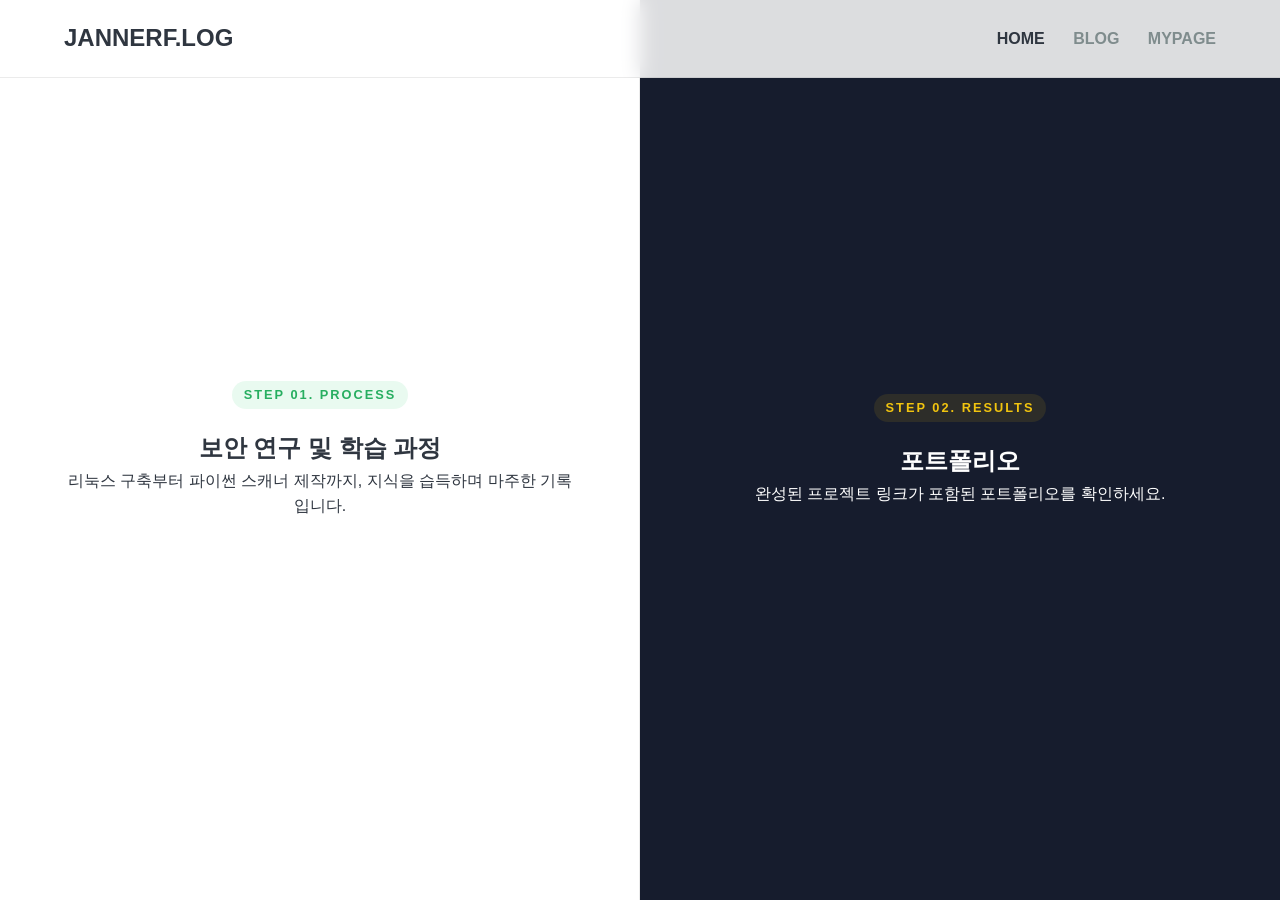
<file: index.html>
<!doctype html>
<html lang="ko">
  <head>
    <meta charset="UTF-8" />
    <meta name="viewport" content="width=device-width, initial-scale=1.0" />
    <title>JANNERF.LOG</title>
    <link rel="stylesheet" href="style.css" />
  </head>
  <body class="index-page">
    <header class="blog-header">
      <div class="header-container">
        <a href="index.html" class="blog-logo">JANNERF.LOG</a>
        <nav class="blog-nav">
          <a href="index.html" class="active">HOME</a>
          <a href="blog-home.html">BLOG</a>
          <a href="mypage.html">MYPAGE</a>
        </nav>
      </div>
    </header>

    <main class="index-main">
      <div class="selector-container">
        <div
          class="mega-card process-card"
          onclick="expandCard(this, 'blog-home.html')"
        >
          <div class="card-content">
            <span class="card-tag">STEP 01. PROCESS</span>
            <h2>보안 연구 및 학습 과정</h2>
            <p>
              리눅스 구축부터 파이썬 스캐너 제작까지, 지식을 습득하며 마주한
              기록입니다.
            </p>
          </div>
          <div class="card-bg"></div>
        </div>

        <div
          class="mega-card result-card"
          onclick="expandCard(this, 'portfolio.html')"
        >
          <div class="card-content">
            <span class="card-tag">STEP 02. RESULTS</span>
            <h2>포트폴리오</h2>
            <p>완성된 프로젝트 링크가 포함된 포트폴리오를 확인하세요.</p>
          </div>
          <div class="card-bg"></div>
        </div>
      </div>
    </main>

    <script>
      function expandCard(element, url) {
        if (document.body.classList.contains('is-expanding')) return

        element.classList.add('expanded')
        document.body.classList.add('is-expanding')

        // 이동 전 부드러운 페이드아웃 효과를 위해 시간차를 둠
        setTimeout(() => {
          window.location.href = url
        }, 750)
      }
    </script>
  </body>
</html>
</file>
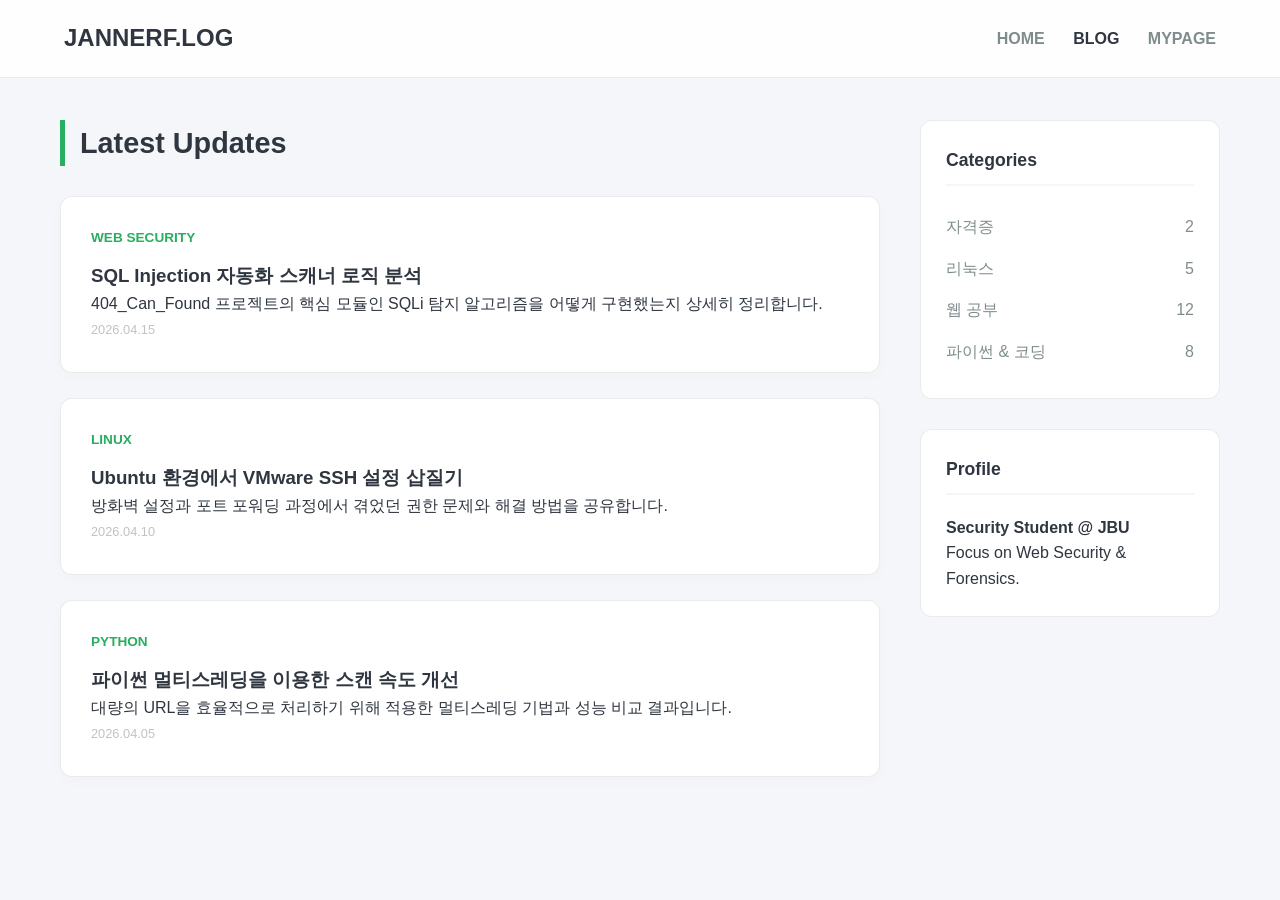
<file: blog-home.html>
<!doctype html>
<html lang="ko">
  <head>
    <meta charset="UTF-8" />
    <meta name="viewport" content="width=device-width, initial-scale=1.0" />
    <title>JANNERF.LOG | BLOG</title>
    <link rel="stylesheet" href="style.css" />
  </head>
  <body class="blog-page">
    <header class="blog-header" id="mainHeader">
      <div class="header-container">
        <a href="index.html" class="blog-logo">JANNERF.LOG</a>
        <nav class="blog-nav">
          <a href="index.html">HOME</a>
          <a href="blog-home.html" class="active">BLOG</a>
          <a href="mypage.html">MYPAGE</a>
        </nav>
      </div>
    </header>

    <main class="blog-container">
      <section class="main-content">
        <h2 class="section-title">Latest Updates</h2>

        <div class="post-grid">
          <article
            class="post-card"
            onclick="location.href = 'post-detail.html'"
          >
            <div class="post-tag">WEB SECURITY</div>
            <h3>SQL Injection 자동화 스캐너 로직 분석</h3>
            <p>
              404_Can_Found 프로젝트의 핵심 모듈인 SQLi 탐지 알고리즘을 어떻게
              구현했는지 상세히 정리합니다.
            </p>
            <span class="post-date">2026.04.15</span>
          </article>

          <article class="post-card" onclick="location.href = '#'">
            <div class="post-tag">LINUX</div>
            <h3>Ubuntu 환경에서 VMware SSH 설정 삽질기</h3>
            <p>
              방화벽 설정과 포트 포워딩 과정에서 겪었던 권한 문제와 해결 방법을
              공유합니다.
            </p>
            <span class="post-date">2026.04.10</span>
          </article>

          <article class="post-card" onclick="location.href = '#'">
            <div class="post-tag">PYTHON</div>
            <h3>파이썬 멀티스레딩을 이용한 스캔 속도 개선</h3>
            <p>
              대량의 URL을 효율적으로 처리하기 위해 적용한 멀티스레딩 기법과
              성능 비교 결과입니다.
            </p>
            <span class="post-date">2026.04.05</span>
          </article>
        </div>
      </section>

      <aside class="sidebar">
        <div class="sidebar-widget">
          <h3 class="widget-title">Categories</h3>
          <ul class="category-list">
            <li>
              <a href="#">자격증 <span>2</span></a>
            </li>
            <li>
              <a href="#">리눅스 <span>5</span></a>
            </li>
            <li>
              <a href="#">웹 공부 <span>12</span></a>
            </li>
            <li>
              <a href="#">파이썬 & 코딩 <span>8</span></a>
            </li>
          </ul>
        </div>

        <div class="sidebar-widget">
          <h3 class="widget-title">Profile</h3>
          <p class="profile-text">
            <strong>Security Student @ JBU</strong><br />
            Focus on Web Security & Forensics.
          </p>
        </div>
      </aside>
    </main>

    <script>
      // 스크롤 시 헤더 그림자 효과
      window.addEventListener('scroll', () => {
        const header = document.getElementById('mainHeader')
        if (window.scrollY > 20) {
          header.style.boxShadow = '0 4px 20px rgba(0, 0, 0, 0.08)'
          header.style.padding = '1rem 5%'
        } else {
          header.style.boxShadow = 'none'
          header.style.padding = '1.2rem 5%'
        }
      })
    </script>
  </body>
</html>
</file>
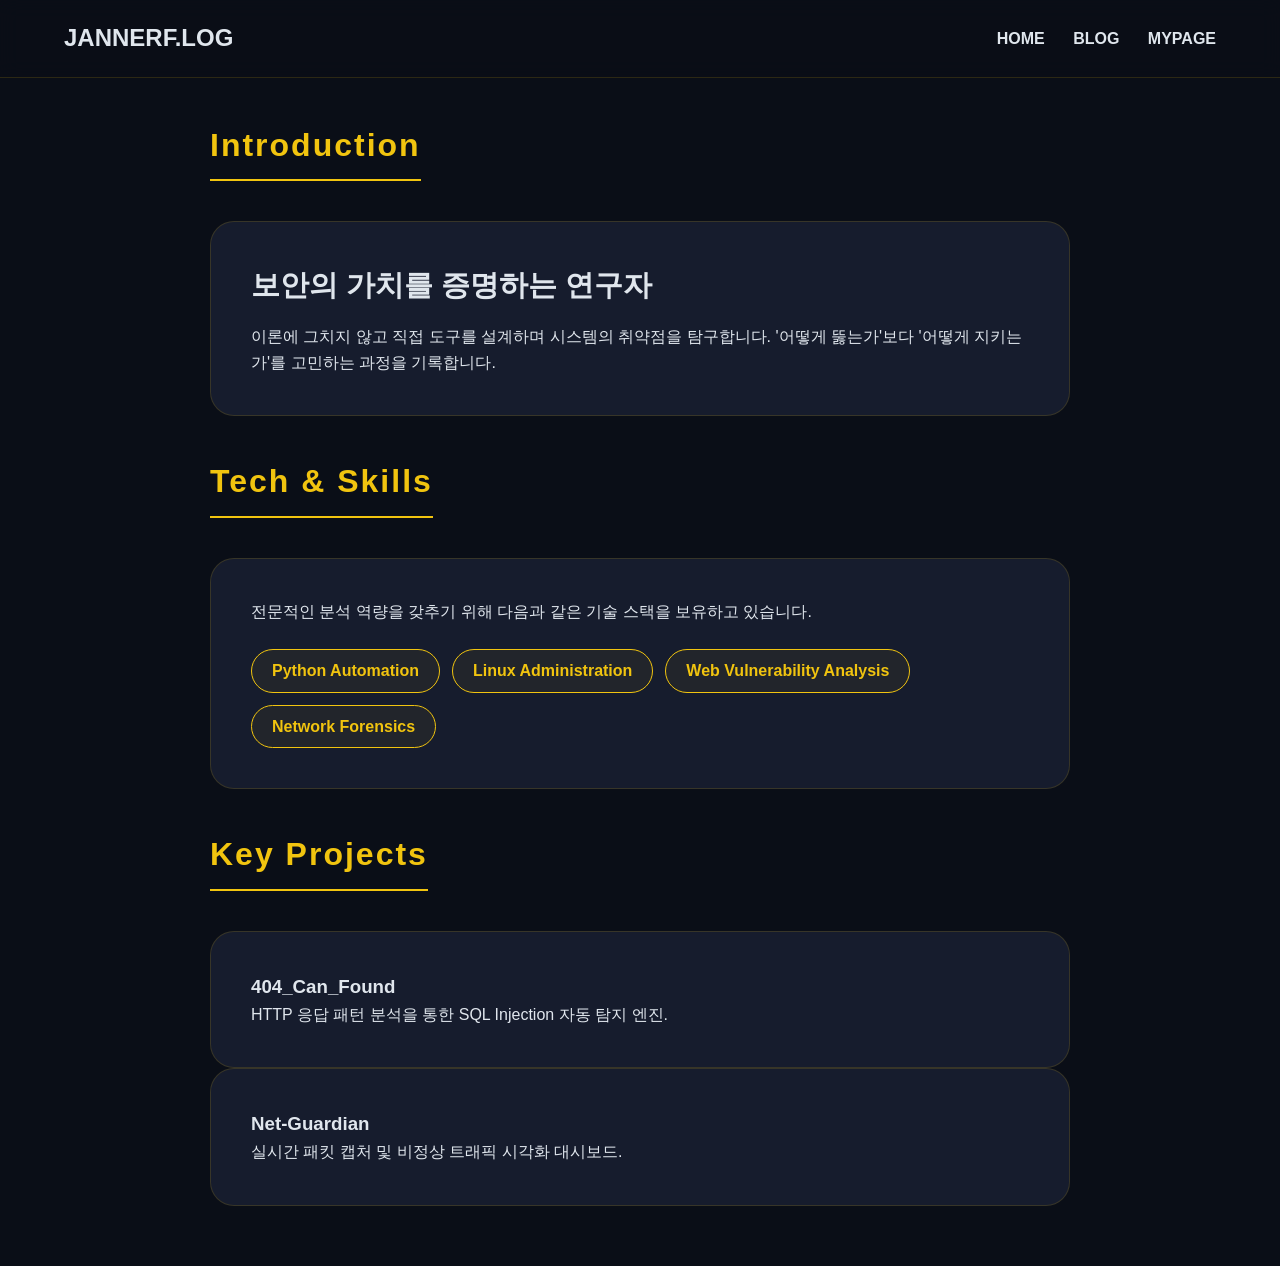
<file: portfolio.html>
<!doctype html>
<html lang="ko">
  <head>
    <meta charset="UTF-8" />
    <meta name="viewport" content="width=device-width, initial-scale=1.0" />
    <title>JANNERF | PORTFOLIO</title>
    <link rel="stylesheet" href="style.css" />
    <link rel="stylesheet" href="portfolio.css" />
  </head>
  <body class="portfolio-page">
    <header class="blog-header">
      <div class="header-container">
        <a href="index.html" class="blog-logo">JANNERF.LOG</a>
        <nav class="blog-nav">
          <a href="index.html">HOME</a>
          <a href="blog-home.html">BLOG</a>
          <a href="mypage.html">MYPAGE</a>
        </nav>
      </div>
    </header>

    <main class="blog-container container-narrow">
      <section class="portfolio-section">
        <h2 class="port-section-title">Introduction</h2>
        <div class="port-card">
          <h3 style="font-size: 1.8rem; margin-bottom: 1rem">
            보안의 가치를 증명하는 연구자
          </h3>
          <p>
            이론에 그치지 않고 직접 도구를 설계하며 시스템의 취약점을
            탐구합니다. '어떻게 뚫는가'보다 '어떻게 지키는가'를 고민하는 과정을
            기록합니다.
          </p>
        </div>
      </section>

      <section class="portfolio-section">
        <h2 class="port-section-title">Tech & Skills</h2>
        <div class="port-card">
          <p>
            전문적인 분석 역량을 갖추기 위해 다음과 같은 기술 스택을 보유하고
            있습니다.
          </p>
          <div class="tech-stack">
            <span class="badge">Python Automation</span>
            <span class="badge">Linux Administration</span>
            <span class="badge">Web Vulnerability Analysis</span>
            <span class="badge">Network Forensics</span>
          </div>
        </div>
      </section>

      <section class="portfolio-section">
        <h2 class="port-section-title">Key Projects</h2>
        <div class="project-container">
          <div class="port-card project-item">
            <h3>404_Can_Found</h3>
            <p>HTTP 응답 패턴 분석을 통한 SQL Injection 자동 탐지 엔진.</p>
          </div>
          <div class="port-card project-item">
            <h3>Net-Guardian</h3>
            <p>실시간 패킷 캡처 및 비정상 트래픽 시각화 대시보드.</p>
          </div>
        </div>
      </section>
    </main>
  </body>
</html>
</file>
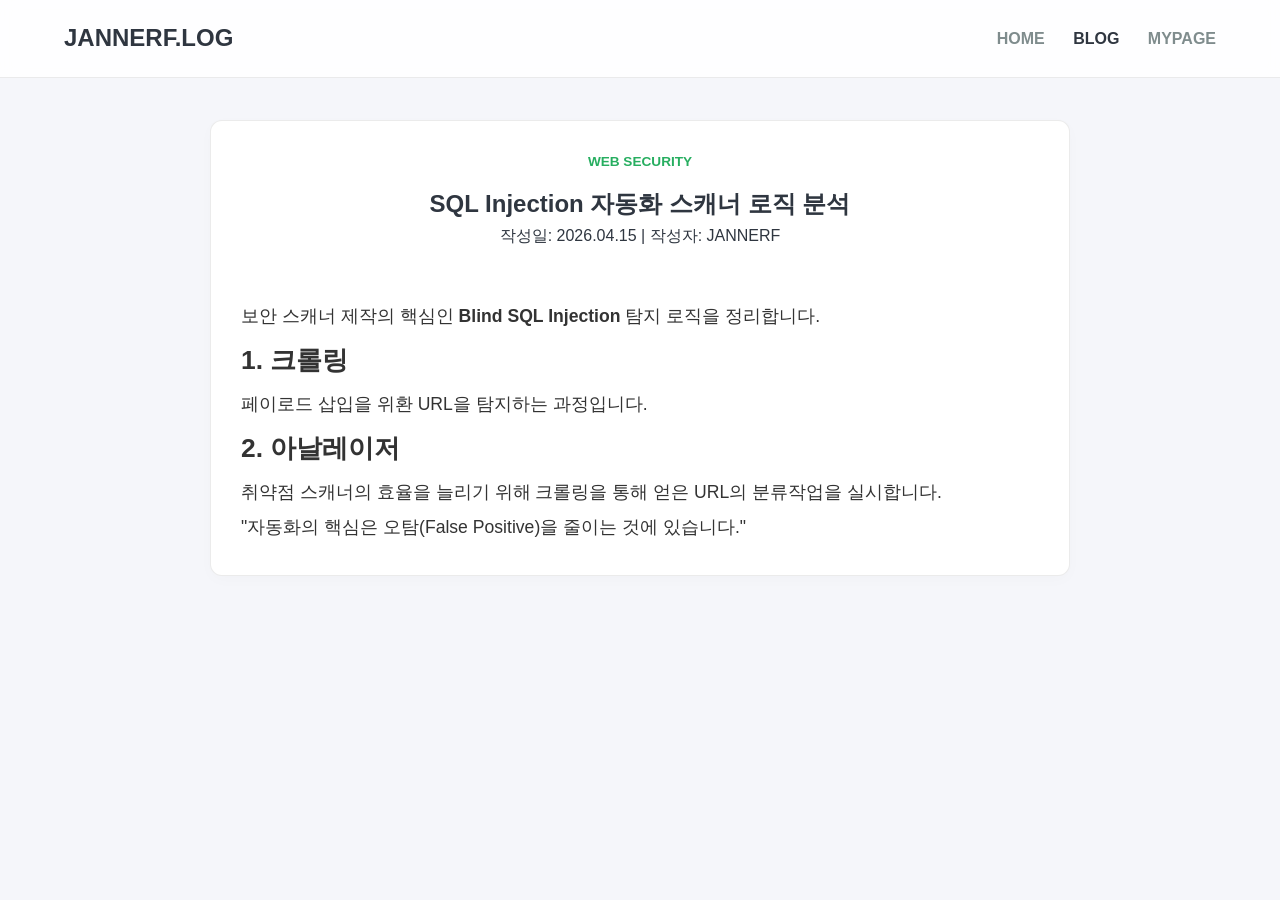
<file: post-detail.html>
<!doctype html>
<html lang="ko">
  <head>
    <meta charset="UTF-8" />
    <meta name="viewport" content="width=device-width, initial-scale=1.0" />
    <title>JANNERF.LOG | 포스트 상세</title>
    <link rel="stylesheet" href="style.css" />
  </head>
  <body class="blog-page">
    <header class="blog-header">
      <div class="header-container">
        <a href="index.html" class="blog-logo">JANNERF.LOG</a>
        <nav class="blog-nav">
          <a href="index.html">HOME</a>
          <a href="blog-home.html" class="active">BLOG</a>
          <a href="mypage.html">MYPAGE</a>
        </nav>
      </div>
    </header>

    <main class="blog-container container-narrow">
      <article class="post-card no-hover">
        <div class="post-header">
          <div class="post-tag">WEB SECURITY</div>
          <h1 class="post-title">SQL Injection 자동화 스캐너 로직 분석</h1>
          <div class="post-meta">작성일: 2026.04.15 | 작성자: JANNERF</div>
        </div>

        <div class="post-content">
          <p>
            보안 스캐너 제작의 핵심인 <strong>Blind SQL Injection</strong> 탐지
            로직을 정리합니다.
          </p>
          <h2>1. 크롤링</h2>
          <p>페이로드 삽입을 위환 URL을 탐지하는 과정입니다.</p>
          <h2>2. 아날레이저</h2>
          <p>
            취약점 스캐너의 효율을 늘리기 위해 크롤링을 통해 얻은 URL의
            분류작업을 실시합니다.
          </p>
          <blockquote>
            "자동화의 핵심은 오탐(False Positive)을 줄이는 것에 있습니다."
          </blockquote>
        </div>
      </article>
    </main>
  </body>
</html>
</file>
<file: style.css>
/* --- [1] 변수 및 초기화 --- */
:root {
  --base-bg: #f5f6fa;
  --process-accent: #27ae60; /* 그린 */
  --result-accent: #f1c40f; /* 골드 (포트폴리오 포인트) */
  --card-light: #ffffff;
  --text-main: #2f3640;
  --text-dim: #7f8c8d;
  --border-subtle: rgba(0, 0, 0, 0.08);

  /* 포트폴리오 다크 테마와 연결되는 색상 */
  --port-bg: #0a0e17;
  --port-card: #161c2d;
}

* {
  margin: 0;
  padding: 0;
  box-sizing: border-box;
}

body {
  background-color: var(--base-bg);
  color: var(--text-main);
  font-family:
    'Pretendard',
    -apple-system,
    sans-serif;
  line-height: 1.6;
}

/* --- [2] 헤더 (유리질 효과 공통) --- */
.blog-header {
  position: fixed;
  top: 0;
  width: 100%;
  padding: 1.2rem 5%;
  z-index: 1000;
  background-color: rgba(255, 255, 255, 0.85);
  backdrop-filter: blur(10px);
  -webkit-backdrop-filter: blur(10px);
  border-bottom: 1px solid var(--border-subtle);
  transition: all 0.3s ease;
}
.header-container {
  max-width: 1400px;
  margin: 0 auto;
  display: flex;
  justify-content: space-between;
  align-items: center;
}
.blog-logo {
  font-size: 1.5rem;
  font-weight: 900;
  color: var(--text-main);
  text-decoration: none;
}
.blog-nav a {
  margin-left: 1.5rem;
  color: var(--text-dim);
  text-decoration: none;
  font-weight: 600;
}
.blog-nav a.active,
.blog-nav a:hover {
  color: var(--text-main);
}

/* --- [3] 메인 인덱스 (선택 화면 - 대비 강화) --- */
.index-page {
  overflow: hidden;
}
.index-main {
  height: 100vh;
  display: flex;
  align-items: center;
  justify-content: center;
}
.selector-container {
  display: flex;
  width: 100%;
  height: 100%;
}

.mega-card {
  flex: 1;
  position: relative;
  display: flex;
  align-items: center;
  justify-content: center;
  cursor: pointer;
  overflow: hidden;
  transition: flex 0.7s cubic-bezier(0.25, 1, 0.5, 1);
}
.mega-card:hover {
  flex: 1.4;
  z-index: 5;
  box-shadow: 0 0 40px rgba(0, 0, 0, 0.05);
}

.card-content {
  position: relative;
  z-index: 10;
  text-align: center;
  padding: 0 10%;
  transition: all 0.5s ease;
}
.card-tag {
  font-size: 0.8rem;
  font-weight: 800;
  letter-spacing: 2px;
  margin-bottom: 20px;
  display: inline-block;
  padding: 4px 12px;
  border-radius: 20px;
}

/* 왼쪽 카드 (PROCESS - 라이트) */
.process-card .card-tag {
  color: var(--process-accent);
  background: rgba(46, 204, 113, 0.1);
}
.process-card .card-bg {
  background-color: #ffffff;
  border-right: 1px solid var(--border-subtle);
}
.process-card.expanded .card-bg {
  background-color: var(--base-bg) !important;
}

/* 오른쪽 카드 (RESULT - 다크) */
.result-card .card-tag {
  color: var(--result-accent);
  background: rgba(241, 196, 15, 0.1);
}
.result-card .card-bg {
  background-color: var(--port-card);
} /* 인덱스에서부터 다크하게 */
.result-card h2,
.result-card p {
  color: #ffffff;
}
.result-card.expanded .card-bg {
  background-color: var(--port-bg) !important;
}

.card-bg {
  position: absolute;
  top: 0;
  left: 0;
  width: 100%;
  height: 100%;
  z-index: 1;
  transition: 0.4s;
}
.mega-card.expanded .card-content {
  opacity: 0;
  transform: translateY(-30px);
}

/* --- [4] 블로그 및 일반 페이지 레이아웃 --- */
.blog-page {
  overflow-y: auto;
}
.blog-container {
  max-width: 1200px;
  margin: 120px auto 60px;
  display: grid;
  grid-template-columns: 1fr 300px;
  gap: 40px;
  padding: 0 20px;
}
.container-narrow {
  max-width: 900px;
  grid-template-columns: 1fr;
}
.container-medium {
  max-width: 700px;
  grid-template-columns: 1fr;
}

.section-title {
  font-size: 1.8rem;
  margin-bottom: 30px;
  border-left: 5px solid var(--process-accent);
  padding-left: 15px;
}

/* 공통 카드 디자인 */
.post-card,
.sidebar-widget,
.link-item {
  background-color: var(--card-light);
  border: 1px solid var(--border-subtle);
  border-radius: 12px;
  transition: all 0.3s ease;
}

.post-card {
  padding: 30px;
  margin-bottom: 25px;
  cursor: pointer;
  box-shadow: 0 4px 15px rgba(0, 0, 0, 0.02);
}
.post-card:hover {
  transform: translateY(-5px);
  border-color: var(--process-accent);
  box-shadow: 0 10px 25px rgba(0, 0, 0, 0.05);
}

.post-tag {
  color: var(--process-accent);
  font-weight: 700;
  font-size: 0.85rem;
  margin-bottom: 12px;
  display: block;
}
.post-date {
  color: #bdc3c7;
  font-size: 0.8rem;
}

/* 사이드바 및 위젯 */
.sidebar-widget {
  padding: 25px;
  margin-bottom: 30px;
}
.widget-title {
  font-size: 1.1rem;
  border-bottom: 2px solid var(--base-bg);
  padding-bottom: 10px;
  margin-bottom: 20px;
}
.category-list {
  list-style: none;
}
.category-list a {
  color: var(--text-dim);
  text-decoration: none;
  display: flex;
  justify-content: space-between;
  padding: 8px 0;
}
.category-list a:hover {
  color: var(--process-accent);
}

/* 상세페이지 및 마이페이지 전용 */
.post-header {
  text-align: center;
  margin-bottom: 50px;
}
.post-content {
  line-height: 2;
  color: #333;
  font-size: 1.1rem;
}
.link-list {
  display: flex;
  flex-direction: column;
  gap: 15px;
}
.link-item {
  padding: 20px;
  text-decoration: none;
  color: var(--text-main);
  display: flex;
  justify-content: space-between;
}
.link-item:hover {
  transform: translateX(10px);
  border-color: var(--process-accent);
}
.status-badge {
  font-size: 0.8rem;
  background: #e1ffed;
  color: #27ae60;
  padding: 2px 8px;
  border-radius: 5px;
}

/* --- [5] 반응형 --- */
@media (max-width: 900px) {
  .selector-container {
    flex-direction: column;
  }
  .process-card .card-bg {
    border-right: none;
    border-bottom: 1px solid var(--border-subtle);
  }
  .blog-container {
    grid-template-columns: 1fr;
  }
}
</file>
<file: portfolio.css>
/* portfolio.css */
:root {
  --port-bg: #0a0e17;
  --port-card: #161c2d;
  --port-accent: #f1c40f; /* 골드 */
  --port-text: #e0e6ed;
  --port-border: rgba(241, 196, 15, 0.15);
}

body.portfolio-page {
  background-color: var(--port-bg);
  color: var(--port-text);
}

/* 포트폴리오용 헤더 커스텀 */
.portfolio-page .blog-header {
  background-color: rgba(10, 14, 23, 0.8);
  border-bottom: 1px solid var(--port-border);
}
.portfolio-page .blog-logo,
.portfolio-page .blog-nav a {
  color: var(--port-text);
}
.portfolio-page .blog-nav a.active {
  color: var(--port-accent);
}

/* 레이아웃 및 섹션 */
.port-container {
  max-width: 1000px;
  margin: 150px auto 100px;
  padding: 0 20px;
}
.port-section {
  margin-bottom: 100px;
}
.port-section-title {
  font-size: 2rem;
  color: var(--port-accent);
  border-bottom: 2px solid var(--port-accent);
  display: inline-block;
  padding-bottom: 8px;
  margin-bottom: 40px;
  letter-spacing: 2px;
}

.port-card {
  background: var(--port-card);
  border: 1px solid var(--port-border);
  padding: 40px;
  border-radius: 24px;
  transition: all 0.4s;
}
.port-card:hover {
  transform: translateY(-10px);
  box-shadow: 0 20px 40px rgba(0, 0, 0, 0.4);
  border-color: var(--port-accent);
}

/* 기술 스택 및 프로젝트 그리드 */
.tech-stack {
  display: flex;
  gap: 12px;
  flex-wrap: wrap;
  margin-top: 25px;
}
.badge {
  background: rgba(241, 196, 15, 0.05);
  color: var(--port-accent);
  border: 1px solid var(--port-accent);
  padding: 8px 20px;
  border-radius: 50px;
  font-weight: 600;
}
.project-grid {
  display: grid;
  grid-template-columns: 1fr 1fr;
  gap: 30px;
}
.project-card h3 {
  color: var(--port-accent);
  margin-bottom: 15px;
}

@media (max-width: 768px) {
  .project-grid {
    grid-template-columns: 1fr;
  }
}
</file>
